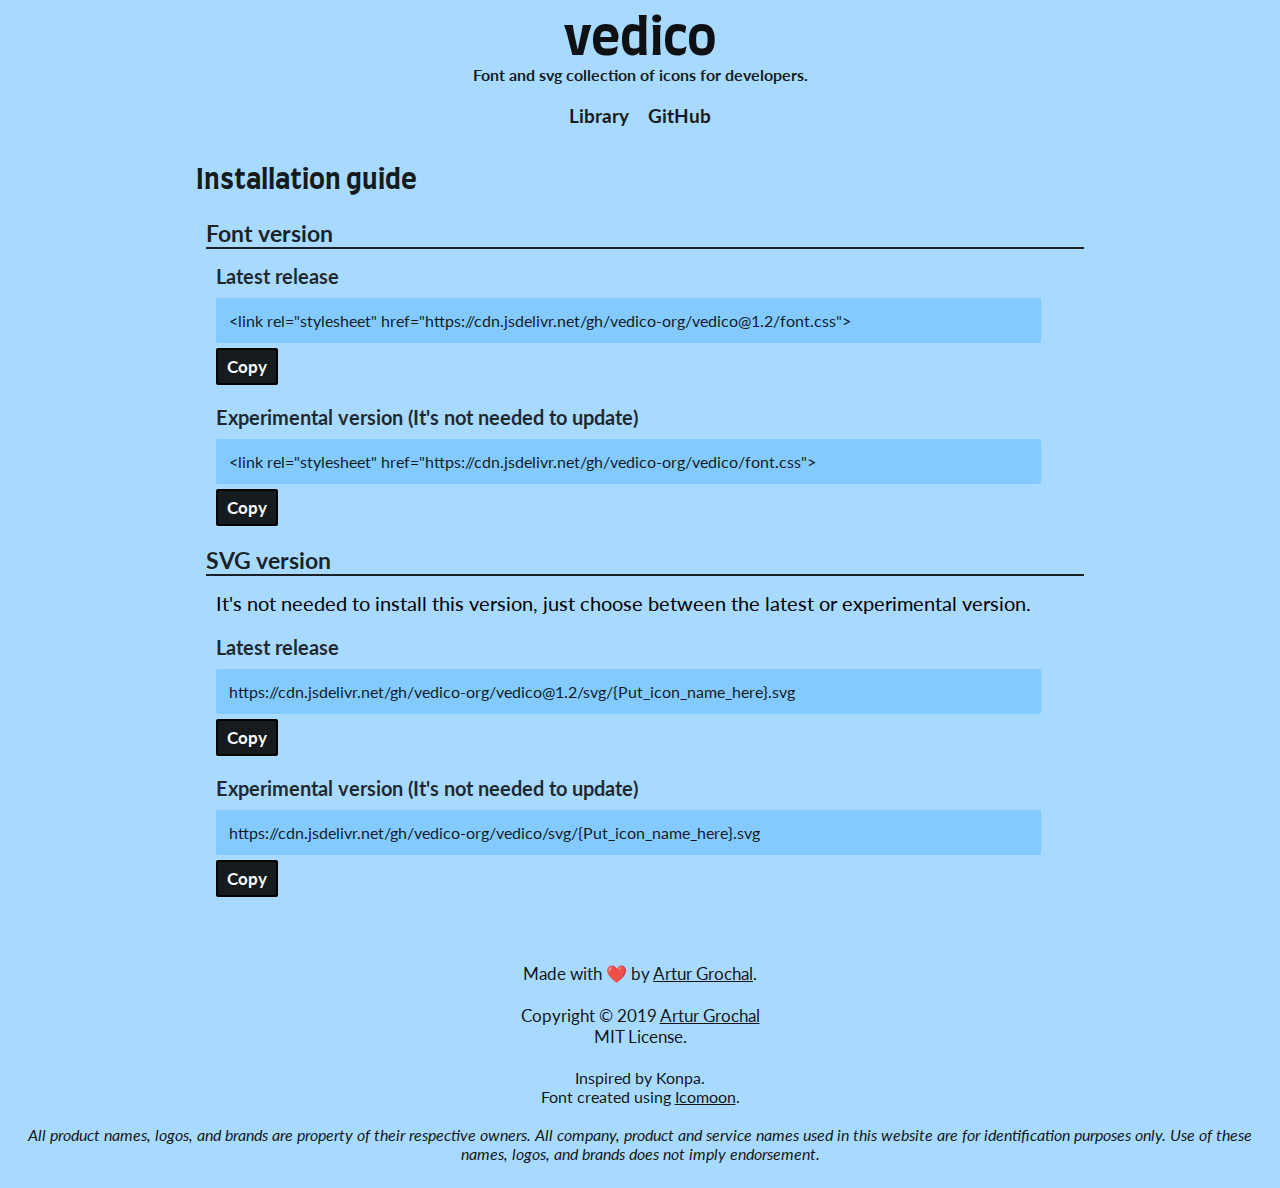
<file: guide.html>
<!DOCTYPE html>
<html lang="en">
  <head>
    <meta charset="utf-8" />
    <title>vedico | Installation guide</title>
    <meta
      name="viewport"
      content="width=device-width, user-scalable=no, initial-scale=1.0, maximum-scale=1.0, minimum-scale=1.0"
    />
    <meta
      name="description"
      content="Font and svg collection of icons for developers."
    />
    <meta name="author" content="Artur Grochal" />
    <meta
      name="keywords"
      content="vedico, dev icons, icons, programming icons, brand icons"
    />
    <meta property="og:title" content="vedico" />
    <meta
      property="og:description"
      content="Font and svg collection of icons for developers."
    />
    <meta property="og:type" content="website" />
    <meta property="og:url" content="https://vedico-org.github.io/guide.html" />
    <meta property="og:image" content="vedico.png" />
    <meta property="og:image:width" content="300" />
    <meta property="og:image:height" content="200" />

    <link
      href="https://fonts.googleapis.com/css?family=Lato:300,400,700"
      rel="stylesheet"
    />
    <link
      href="https://fonts.googleapis.com/css?family=Farro:500,700&display=swap"
      rel="stylesheet"
    />
    <link rel="shortcut icon" href="favicon.ico" type="image/x-icon" />
    <link rel="icon" href="favicon.ico" type="image/x-icon" />
    <link rel="stylesheet" href="css/style.css" />
    <link rel="stylesheet" href="css/guide.css" />
  </head>

  <body class="preload" id="guide">
    <header>
      <a href="index.html">
        <h1>vedico</h1>
      </a>
      <h2>Font and svg collection of icons for developers.</h2>
    </header>
    <nav>
      <a href="library.html">Library</a>
      <a href="https://github.com/vedico-org/vedico">GitHub</a>
    </nav>
    <div id="gwrapper">
      <h2 id="hguide">Installation guide</h2>
      <h3>Font version</h3>
      <div class="gbox">
        <h4>Latest release</h4>
        <div class="copybox">
          &#x3C;link rel=&#x22;stylesheet&#x22;
          href=&#x22;https://cdn.jsdelivr.net/gh/vedico-org/vedico@1.2/font.css&#x22;&#x3E;
        </div>
        <button class="copybtn"><span></span></button>
      </div>
      <div class="gbox">
        <h4>Experimental version (It's not needed to update)</h4>
        <div class="copybox">
          &#x3C;link rel=&#x22;stylesheet&#x22;
          href=&#x22;https://cdn.jsdelivr.net/gh/vedico-org/vedico/font.css&#x22;&#x3E;
        </div>
        <button class="copybtn"><span></span></button>
      </div>
      <h3>SVG version</h3>
      <div class="ginfo">
        It's not needed to install this version, just choose between the latest
        or experimental version.
      </div>
      <div class="gbox">
        <h4>Latest release</h4>
        <div class="copybox">
          https://cdn.jsdelivr.net/gh/vedico-org/vedico@1.2/svg/{Put_icon_name_here}.svg
        </div>
        <button class="copybtn"><span></span></button>
      </div>
      <div class="gbox">
        <h4>Experimental version (It's not needed to update)</h4>
        <div class="copybox">
          https://cdn.jsdelivr.net/gh/vedico-org/vedico/svg/{Put_icon_name_here}.svg
        </div>
        <button class="copybtn"><span></span></button>
      </div>
    </div>
    <footer>
      <span>
        <br />Made with ❤️ by
        <a href="https://agrochal.me">Artur Grochal</a>.<br /><br />
        Copyright © 2019 <a href="https://agrochal.me">Artur Grochal</a><br />
        MIT License.<br /><br />
      </span>
      Inspired by Konpa.<br />
      Font created using <a href="https://icomoon.io/">Icomoon</a>.<br /><br />
      <i
        >All product names, logos, and brands are property of their respective
        owners. All company, product and service names used in this website are
        for identification purposes only. Use of these names, logos, and brands
        does not imply endorsement.</i
      >
    </footer>
    <script src="js/copy.js"></script>
    <script src="js/preload.js"></script>
  </body>
</html>
</file>
<file: css/style.css>
* {
  padding: 0;
  margin: 0;
  outline: 0;
  box-sizing: border-box;
  scroll-behavior: smooth;
}

::-webkit-scrollbar {
  width: auto;
}
::-webkit-scrollbar-track {
  background: #fafafa;
}

::-webkit-scrollbar-thumb {
  background: var(--dark);
}

.preload * {
  -webkit-transition: none !important;
  -moz-transition: none !important;
  -ms-transition: none !important;
  -o-transition: none !important;
}

:root {
  --base: #a8daff;
  --dark: rgba(0, 0, 0, 0.88);
}

body {
  position: relative;
  background-color: var(--base);
  overflow-x: hidden;
  height: 100vh;
  font-family: "Lato", sans-serif;
}

header {
  padding: 15px;
  display: flex;
  flex-direction: column;
  align-items: center;
  text-align: center;
}
header h1 {
  font-family: "Farro", sans-serif;
  font-weight: 700;
  font-size: 50px;
  color: rgba(0, 0, 0, 0.92);
}

header h2 {
  color: rgba(0, 0, 0, 0.89);
  font-size: 16px;
}

a {
  text-decoration: none;
}
nav {
  margin-top: 5px;
  text-align: center;
}
nav a {
  color: var(--dark);
  font-weight: bold;
  font-size: 19px;
  position: relative;
}

nav a:not(:first-child) {
  margin-left: 15px;
}

nav a::after {
  content: "";
  left: 0px;
  bottom: -3px;
  position: absolute;
  width: 100%;
  height: 2px;
  background-color: var(--base);
  transition: background-color 0.15s ease-in-out;
}
nav a:hover::after {
  background-color: var(--dark);
}

.copybox {
  white-space: nowrap;
  color: var(--dark);
  margin-bottom: 5px;
  border-radius: 2px;
  padding: 13px;
  background-color: #82caff;
  width: 95%;
  overflow-y: hidden;
  overflow-x: auto;
}

.copybtn {
  font: inherit;
  width: fit-content;
  font-size: 17px;
  border-radius: 2px;
  border: 2px var(--dark) solid;
  margin-bottom: 20px;
  color: #fafafa;
  background-color: var(--dark);
  text-align: center;
  padding: 6px 9px 6px 9px;
  font-weight: 700;
  -webkit-appearance: none;
  transition: color 0.25s ease-in-out, background-color 0.25s ease-in-out;
}

.copybtn span:after {
  content: "Copy";
}

.copybtn:hover {
  color: var(--dark);
  background-color: var(--base);
  cursor: pointer;
}

.copybtn:focus {
  color: #fafafa;
  background-color: var(--dark);
}

.copybtn:focus span:after {
  content: "Copied!";
}

.copybox span {
  padding-left: 15px;
}

footer {
  padding: 15px 15px 25px 15px;
  text-align: center;
  color: rgba(0, 0, 0, 0.91);
}

footer span {
  font-size: 17px;
}

footer a {
  text-decoration: underline;
  color: rgba(0, 0, 0, 0.91);
}
</file>
<file: css/guide.css>
#gwrapper {
  margin: auto;
  width: 55%;
  padding: 10px;
}

#hguide {
  font-family: "Farro", sans-serif;
  margin: 30px 0px 25px 0px;
  font-size: 27px;
  color: var(--dark);
}

#guide div h3 {
  font-size: 23px;
  color: rgba(0, 0, 0, 0.85);
  border-bottom: 2px solid rgba(0, 0, 0, 0.85);
  margin-bottom: 15px;
  margin-left: 10px;
}

#guide div h4 {
  color: rgba(0, 0, 0, 0.82);
  font-size: 20px;
  margin-bottom: 10px;
}

.gbox {
  margin-left: 20px;
}

.ginfo {
  margin-left: 20px;
  font-size: 20px;
  margin-bottom: 20px;
}

@media (max-width: 1850px) {
  #gwrapper {
    width: 60%;
  }
}
@media (max-width: 1630px) {
  #gwrapper {
    width: 63%;
  }
}

@media (max-width: 1430px) {
  #gwrapper {
    width: 67%;
  }
}

@media (max-width: 1280px) {
  #gwrapper {
    width: 71%;
  }
}

@media (max-width: 1040px) {
  #gwrapper {
    width: 75%;
  }
}

@media (max-width: 820px) {
  #gwrapper {
    width: 80%;
  }
}

@media (max-width: 650px) {
  #gwrapper {
    width: 83%;
  }
}

@media (max-width: 540px) {
  #gwrapper {
    width: 86%;
  }
}

@media (max-width: 450px) {
  #gwrapper {
    width: 90%;
  }
}
</file>
